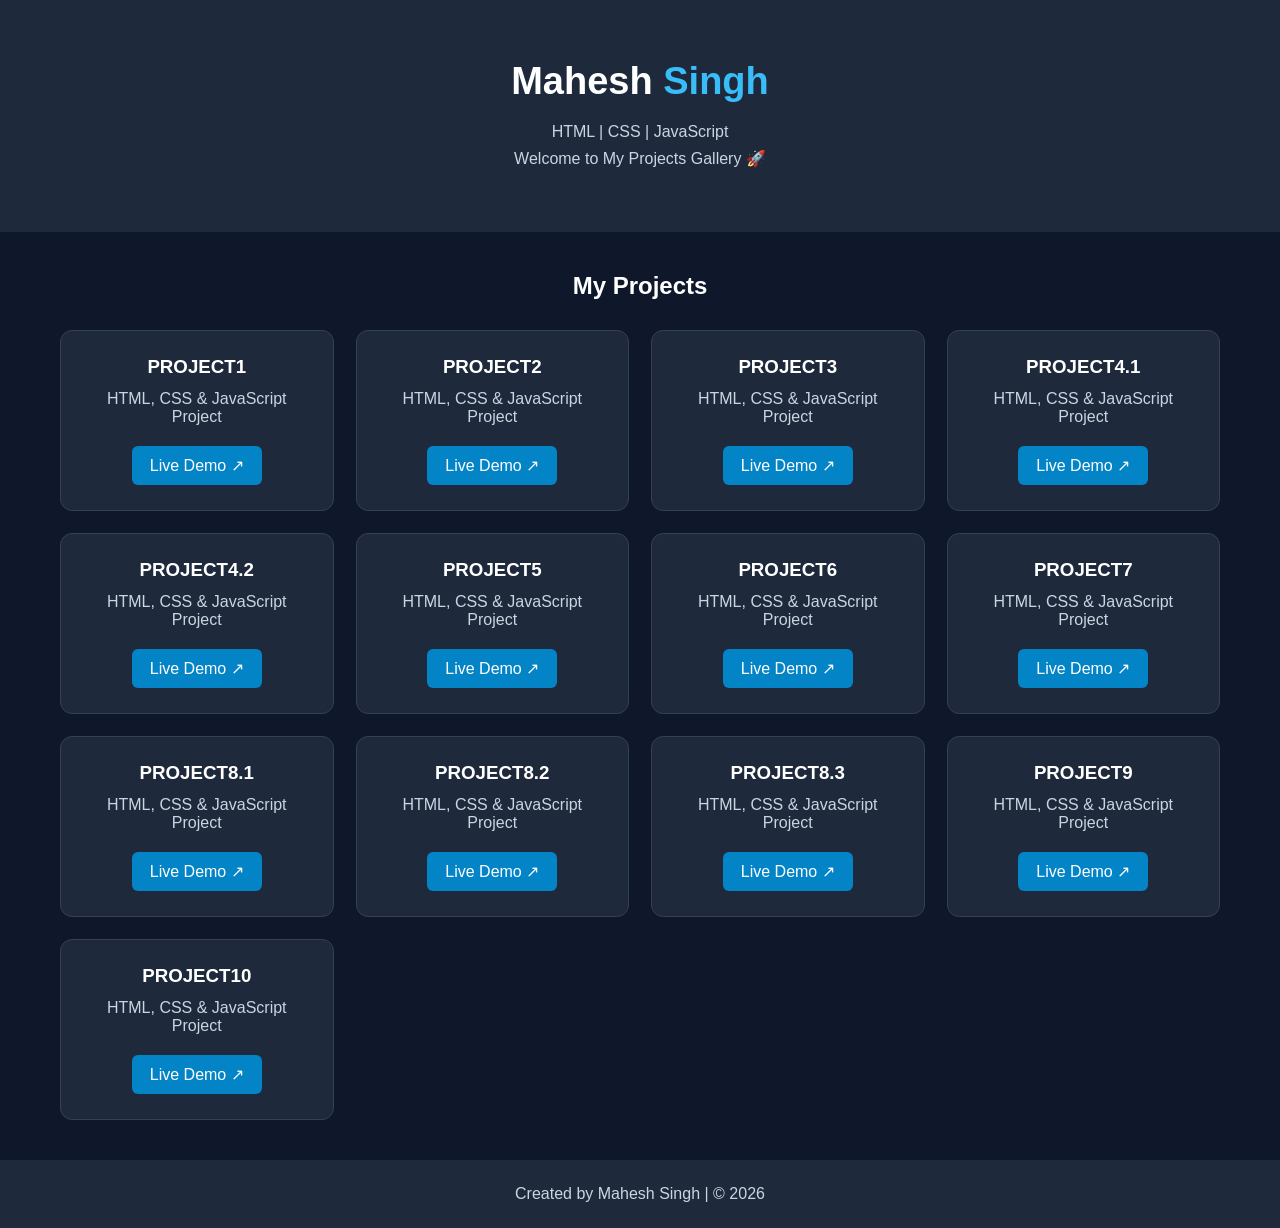
<file: index.html>
<!DOCTYPE html>
<html lang="en">
<head>
    <meta charset="UTF-8">
    <meta name="viewport" content="width=device-width, initial-scale=1.0">

    <title>Mahesh Singh | My Projects</title>

    <style>
        * {
            margin: 0;
            padding: 0;
            box-sizing: border-box;
        }

        body {
            font-family: Arial, sans-serif;
            background: #0f172a;
            color: white;
        }

        header {
            text-align: center;
            padding: 60px 20px;
            background: #1e293b;
        }

        header h1 {
            font-size: 38px;
            margin-bottom: 15px;
        }

        header h1 span {
            color: #38bdf8;
        }

        header p {
            color: #cbd5e1;
            line-height: 1.7;
        }

        .container {
            max-width: 1200px;
            margin: auto;
            padding: 40px 20px;
        }

        .container h2 {
            text-align: center;
            margin-bottom: 30px;
        }

        .projects {
            display: grid;
            grid-template-columns: repeat(
                auto-fit,
                minmax(220px, 1fr)
            );
            gap: 22px;
        }

        .card {
            background: #1e293b;
            padding: 25px;
            border-radius: 12px;
            text-align: center;
            border: 1px solid #334155;
            transition: 0.3s;
        }

        .card:hover {
            transform: translateY(-6px);
            border-color: #38bdf8;
        }

        .card h3 {
            margin-bottom: 12px;
        }

        .card p {
            color: #cbd5e1;
            margin-bottom: 20px;
        }

        .card a {
            display: inline-block;
            background: #0284c7;
            color: white;
            padding: 10px 18px;
            border-radius: 6px;
            text-decoration: none;
        }

        .card a:hover {
            background: #0369a1;
        }

        footer {
            text-align: center;
            padding: 25px;
            color: #cbd5e1;
            background: #1e293b;
        }
    </style>
</head>

<body>

    <header>
        <h1>Mahesh <span>Singh</span></h1>
        <p>HTML | CSS | JavaScript</p>
        <p>Welcome to My Projects Gallery 🚀</p>
    </header>

    <main class="container">
        <h2>My Projects</h2>

        <div class="projects" id="projects"></div>
    </main>

    <footer>
        <p>Created by Mahesh Singh | © 2026</p>
    </footer>

    <script>
        const projectNames = [
            "project1",
            "project2",
            "project3",
            "project4.1",
            "project4.2",
            "project5",
            "project6",
            "project7",
            "project8.1",
            "project8.2",
            "project8.3",
            "project9",
            "project10"
        ];

        const projectContainer =
            document.getElementById("projects");

        projectNames.forEach((name, index) => {
            const card = document.createElement("div");
            card.className = "card";

            card.innerHTML = `
                <h3>${name.toUpperCase()}</h3>
                <p>HTML, CSS & JavaScript Project</p>
                <a href="./${name}/" target="_blank">
                    Live Demo ↗
                </a>
            `;

            projectContainer.appendChild(card);
        });
    </script>

</body>
</html>
</file>
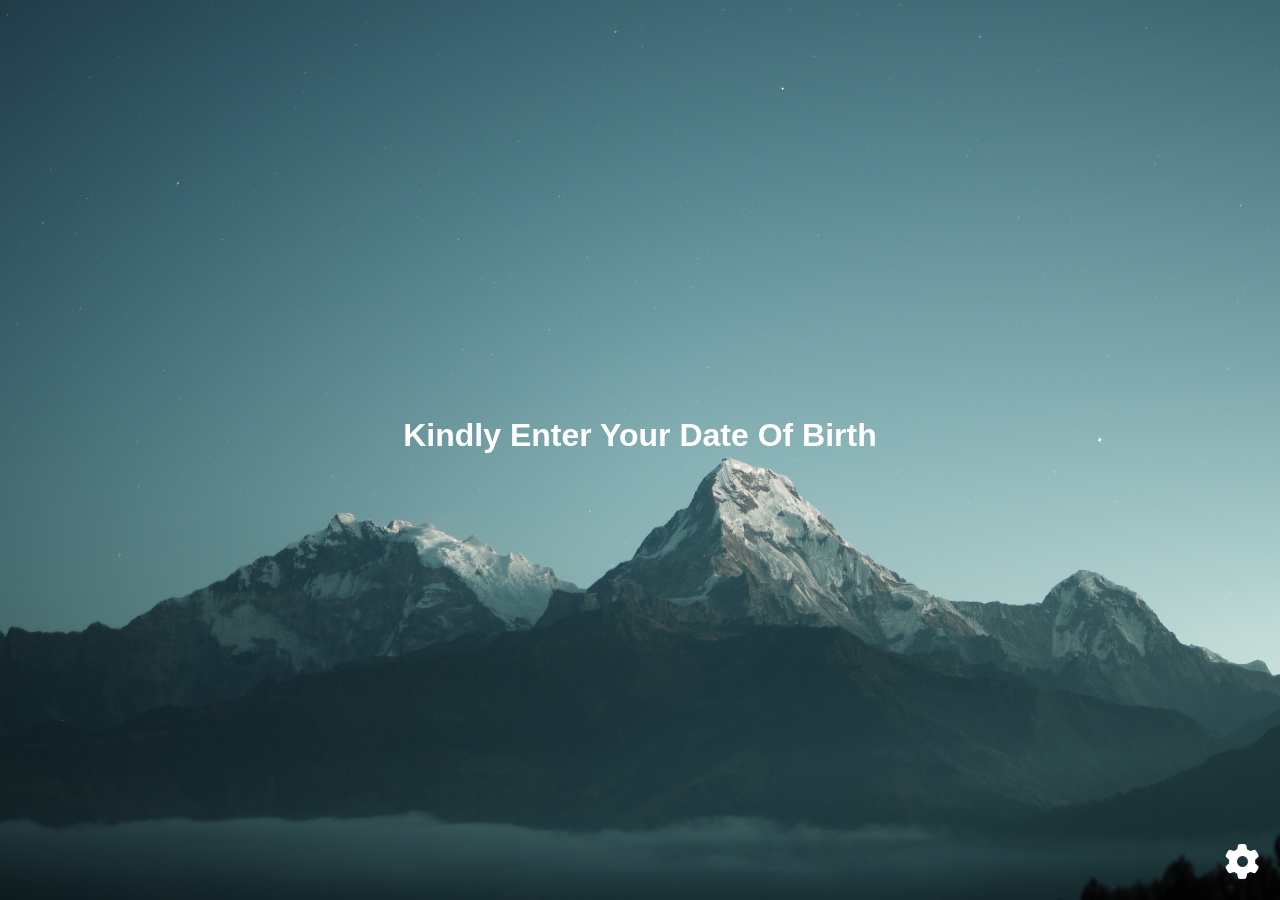
<file: project1/index.html>
<!DOCTYPE html>
<html lang="en">
<head>
    <meta charset="UTF-8">
    <meta name="viewport" content="width=device-width, initial-scale=1.0">
    <title>Life Timer</title>

    <link rel="stylesheet" href="styles.css">
    <link rel="icon" href="image.jpg.jpeg">
    <link rel="stylesheet"
        href="https://cdnjs.cloudflare.com/ajax/libs/font-awesome/6.5.2/css/all.min.css">
</head>
<body>

<div class="background">

    <div id="initialText" class="container">
        <h1>Kindly Enter Your Date Of Birth</h1>
    </div>

    <div id="afterDOBBtnTxt" class="container hide">

        <h1>How Much Life Journey Covered Till Now</h1>

        <div class="time-container">

            <div class="box">
                <span id="year">0</span>
                <p>Years</p>
            </div>

            <div class="box">
                <span id="month">0</span>
                <p>Months</p>
            </div>

            <div class="box">
                <span id="day">0</span>
                <p>Days</p>
            </div>

            <div class="box">
                <span id="hour">0</span>
                <p>Hours</p>
            </div>

            <div class="box">
                <span id="minute">0</span>
                <p>Minutes</p>
            </div>

            <div class="box">
                <span id="second">0</span>
                <p>Seconds</p>
            </div>

        </div>

    </div>

    <div class="settings">

        <i id="settingIcon" class="fa-solid fa-gear"></i>

        <div id="settingContent" class="settings-content hide">

            <input type="date" id="dobInput">

            <button id="dobButton">Add DOB</button>

        </div>

    </div>

</div>

<script src="index.js"></script>

</body>
</html>
</file>
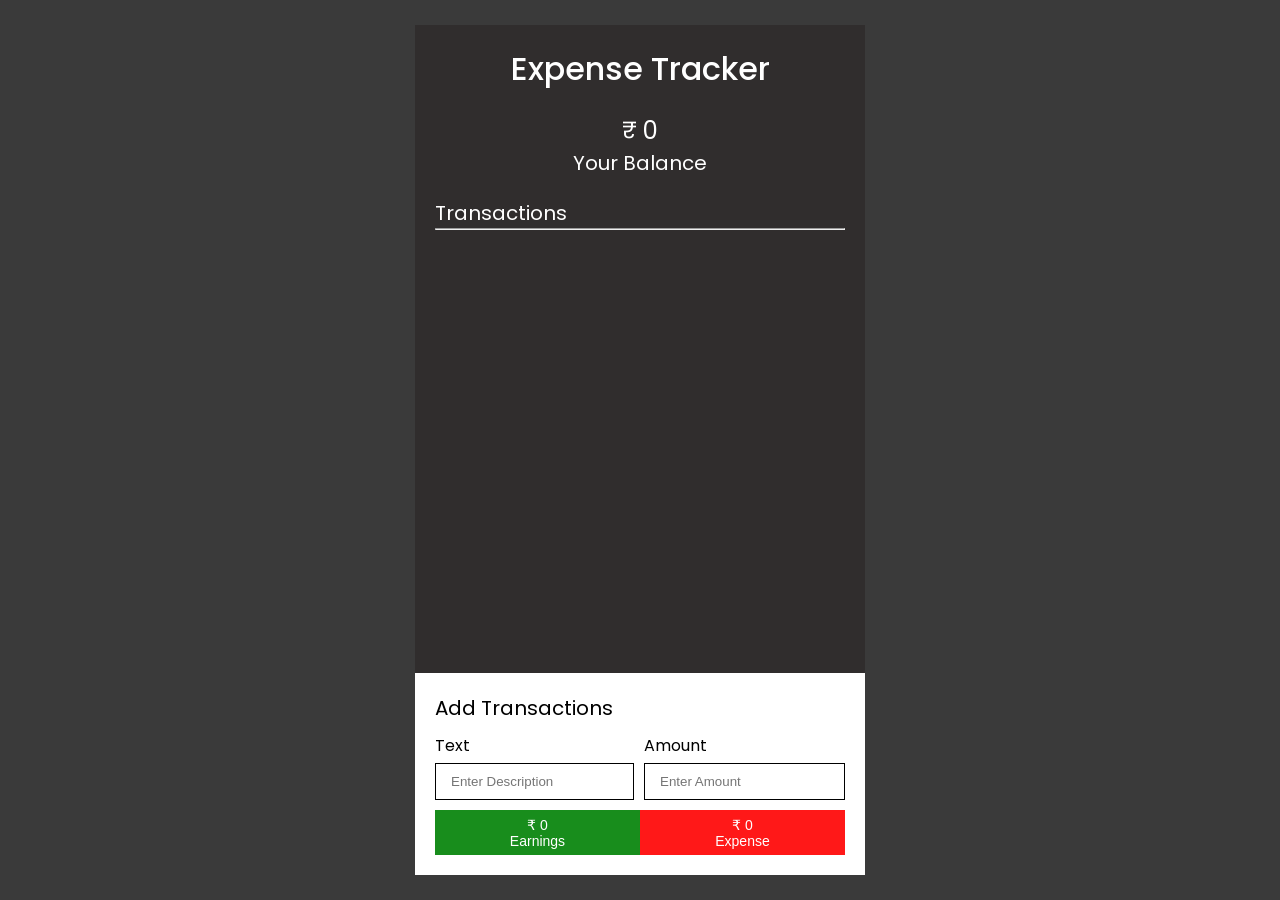
<file: project8.3/index.html>
<!DOCTYPE html>
<html lang="en">
  <head>
    <meta charset="UTF-8" />
    <meta http-equiv="X-UA-Compatible" content="IE=edge" />
    <meta name="viewport" content="width=device-width, initial-scale=1.0" />
    <title>Expense Tracker</title>
    <link rel="stylesheet" href="style.css" />
    <script src="./index.js" defer></script>
  </head>
  <body>
    <div class="container">
      <div class="box">
        <section class="box_upper">
          <h1>Expense Tracker</h1>

          <div class="balance">
            <h2 id="netAmount">₹0</h2>
            <h3>Your Balance</h3>
          </div>
        </section>

        <div class="transaction_container">
          <h3>Transactions</h3>
          <hr />

          <div class="transactions">
        
          </div>
        </div>
        <section class="transaction_form">
          <h3>Add Transactions</h3>
          <form id="transactionForm">
            <div class="inputs">
              <div class="form_control">
                <label for="text">Text</label>
                <input
                  placeholder="Enter Description"
                  type="text"
                  name="text"
                  id="text"
                />
              </div>
              <div class="form_control">
                <label for="amount">Amount</label>
                <input
                  placeholder="Enter Amount"
                  type="number"
                  name="amount"
                  id="amount"
                />
              </div>
            </div>

            <div class="buttons_container">
              <button type="submit" id="earnBtn">
                <p id="earning">₹0</p>
                <p>Earnings</p>
              </button>
              <button type="submit" id="expBtn">
                <p id="expense">₹0</p>
                <p>Expense</p>
              </button>
            </div>
          </form>
        </section>
      </div>
    </div>
  </body>
</html>
</file>
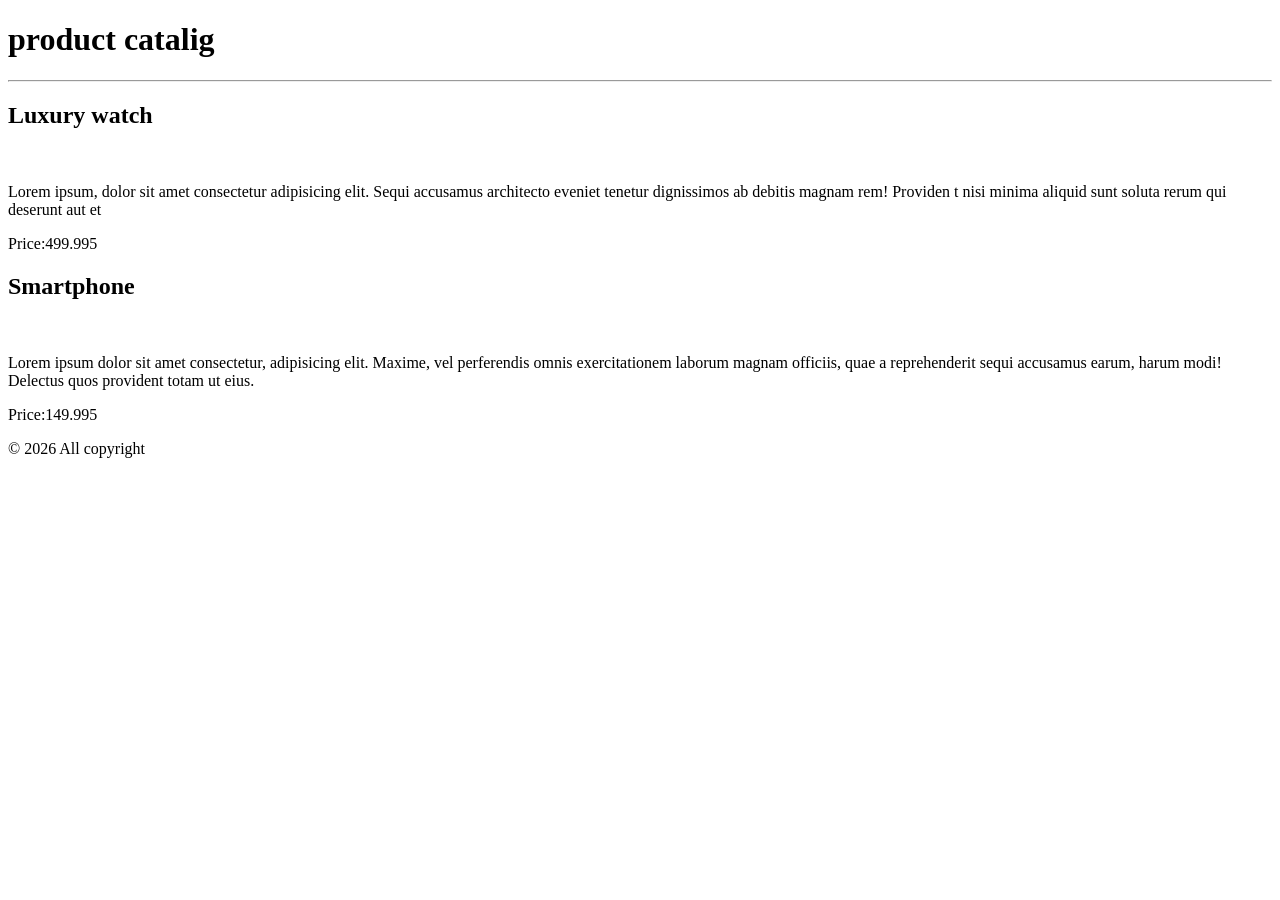
<file: product catalog.html>
<!DOCTYPE html>
<html lang="en">           
<head>
    <meta charset="UTF-8">
    <meta name="viewport" content="width=device-width, initial-scale=1.0">
    <title>Product Catalog Website</title>
</head>
<body>
    <header>
    <h1>product catalig</h1>
    </header>
    <hr> 
    <section>
        <h2>Luxury watch</h2>
        <img srce="https://images.unsplash.com/photo-1524805444758-089113d48a6d?q=80&w=388&auto=format&fit=crop&ixlib=rb-4.1.0&ixid=M3wxMjA3fDB8MHxwaG90by1wYWdlfHx8fGVufDB8fHx8fA%3D%3D="alt="">
        <p>Lorem ipsum, dolor sit amet consectetur adipisicing elit. Sequi accusamus
             architecto eveniet tenetur dignissimos ab debitis magnam rem! Providen
            t nisi minima aliquid sunt soluta rerum qui deserunt aut et </p>
            <p>Price:499.995</p>
    </section>
    
    <section>
        <h2>Smartphone</h2>
<img srce="https://encrypted-tbn0.gstatic.com/images?q=tbn:ANd9GcTuqgEyB5SVff9PyTKjjHRptuX6c744PdiI5PRfAT9tymdZgjJeokG6zGo&s"alt="">
<p>Lorem ipsum dolor sit amet consectetur, adipisicing elit. Maxime, vel perferendis 
    omnis exercitationem laborum magnam officiis, quae a reprehenderit sequi accusamus 
    earum, harum modi! Delectus quos provident totam ut eius.</p>
<p>Price:149.995</p>
</section>
<footer>
    <p>&copy; 2026 All copyright </p>
</footer>
</body>
</html>
</file>
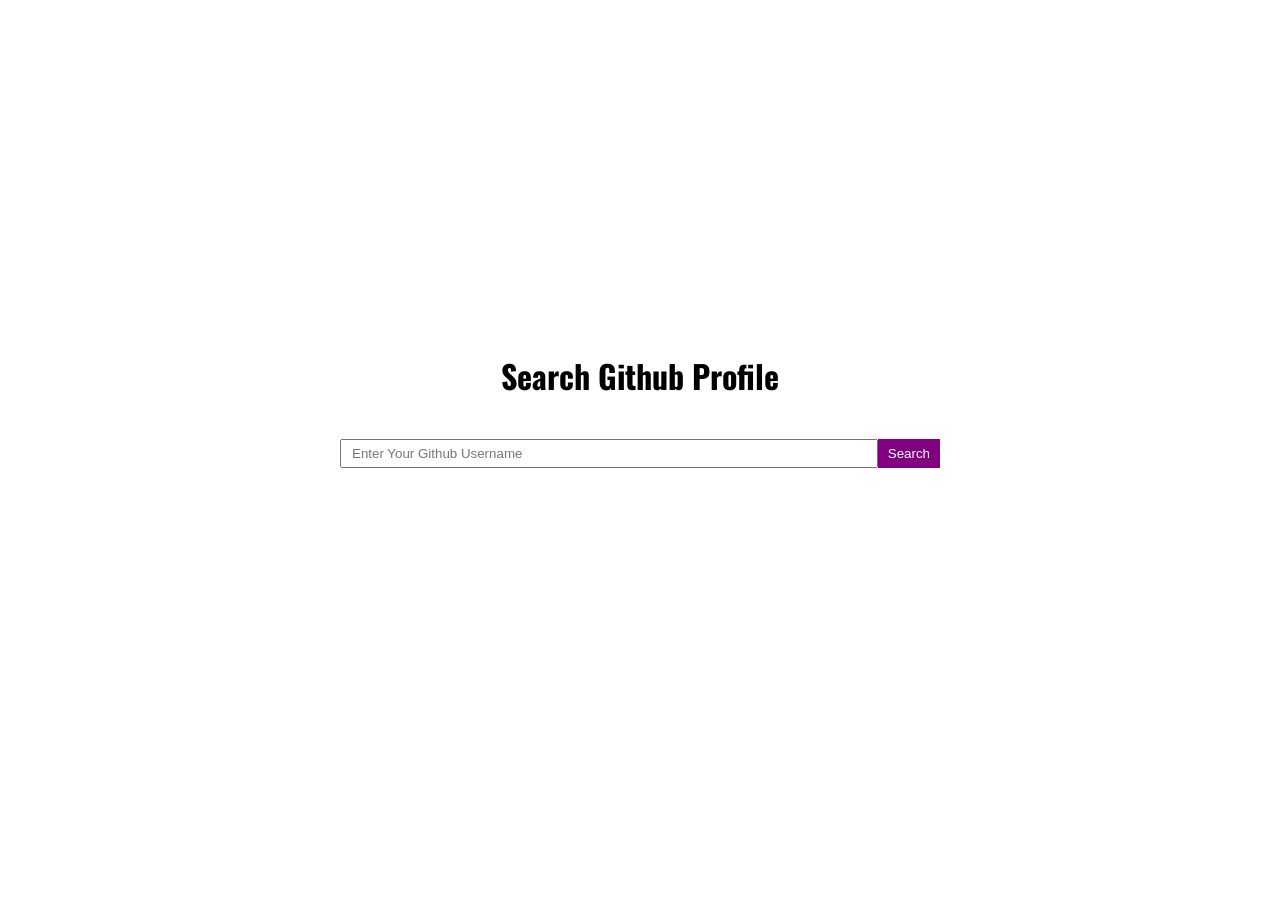
<file: project2/mahesh.html>
<!DOCTYPE html>
<html lang="en">
  <head>
    <meta charset="UTF-8" />
    <meta http-equiv="X-UA-Compatible" content="IE=edge" />
    <meta name="viewport" content="width=device-width, initial-scale=1.0" />
    <title>Search Github Profile</title>
    <link rel="stylesheet" href="style.css" />
  </head>
  <body>
    <div class="container">
      <h1>Search Github Profile</h1>
      <div class="search">
        <input
          type="text"
          id="searchInput"
          name="searchInput"
          placeholder="Enter Your Github Username"
        />
        <button class="primary-btn" id="searchBtn">Search</button>
      </div>
      <div id="profileContainer"></div>
      <div id="loading"></div>
    </div>
    <script src="./index.js"></script>
  </body>
</html>
</file>
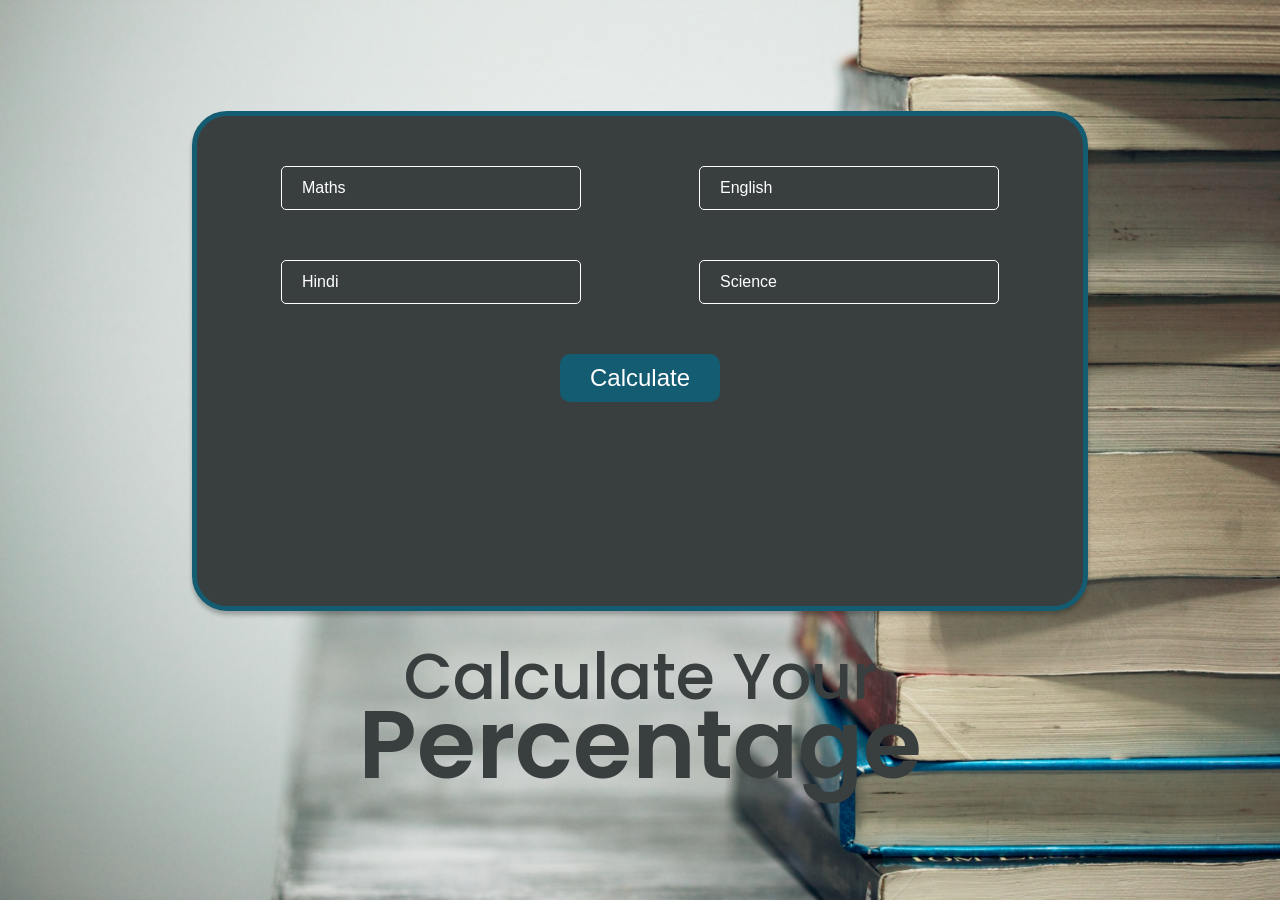
<file: project3/pavan.html>
<!DOCTYPE html>
<html lang="en">
  <head>
    <meta charset="UTF-8" />
    <meta http-equiv="X-UA-Compatible" content="IE=edge" />
    <meta name="viewport" content="width=device-width, initial-scale=1.0" />
    <title>Calculate Your Marks + Percentage</title>
    <link rel="stylesheet" href="seeta.css" />
  </head>
  <body>
    <div class="background">
      <div class="container">
        <div class="box">
          <form
            onsubmit="calculateMarks(event)"
            class="calculate-form"
            id="calculateForm"
          >
            <input
              type="number"
              required
              min="0"
              max="100"
              name="maths"
              placeholder="Maths"
            />
            <input
              type="number"
              required
              min="0"
              max="100"
              name="english"
              placeholder="English"
            />
            <input
              type="number"
              required
              min="0"
              max="100"
              name="hindi"
              placeholder="Hindi"
            />
            <input
              type="number"
              required
              min="0"
              max="100"
              name="science"
              placeholder="Science"
            />
            <button type="submit" class="primary-btn">Calculate</button>
          </form>
          <p id="result" class="result"></p>
        </div>
        <div class="content">
          <h2>Calculate Your</h2>
          <h1>Percentage</h1>
        </div>
      </div>
    </div>

    <script src="./index.js"></script>
  </body>
</html>
</file>
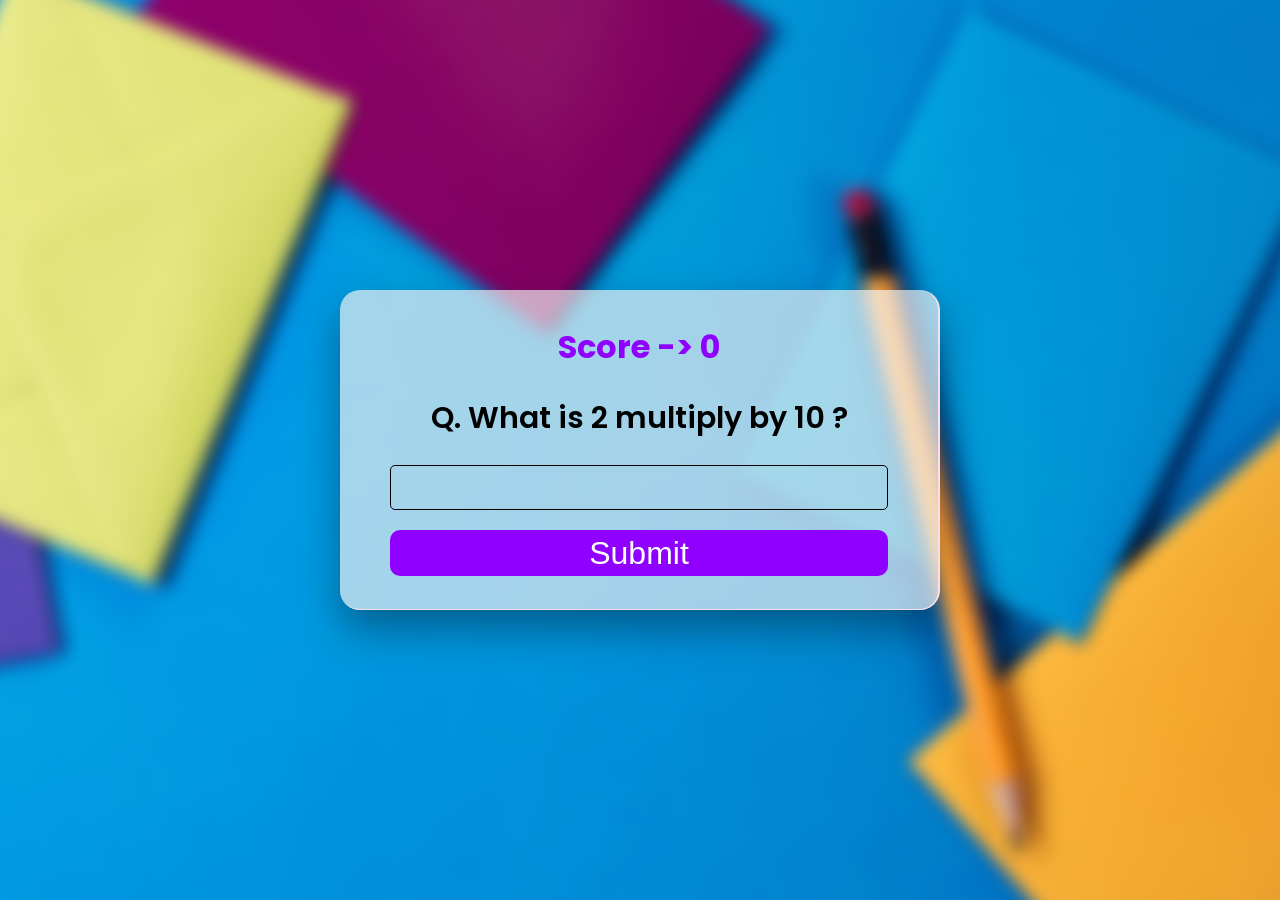
<file: project4.1/sandeep.html>
<!DOCTYPE html>
<html lang="en">
  <head>
    <meta charset="UTF-8" />
    <meta http-equiv="X-UA-Compatible" content="IE=edge" />
    <meta name="viewport" content="width=device-width, initial-scale=1.0" />
    <title>Math Question Game | Do Some Coding</title>
    <link rel="stylesheet" href="style.css" />
    <script src="./index.js" defer></script>
  </head>
  <body>
    <div class="background">
      <div class="box">
        <h2>Score -> <span id="score">0</span></h2>
        <h3 id="question">Q. What is 8 multiply by 4 ?</h3>
        <form id="questionForm" onsubmit="checkAnswer(event)">
          <input required id="answerInput" name="answer" type="number" />
          <button class="primary-btn" type="submit">Submit</button>
        </form>
      </div>
    </div>
  </body>
</html>
</file>
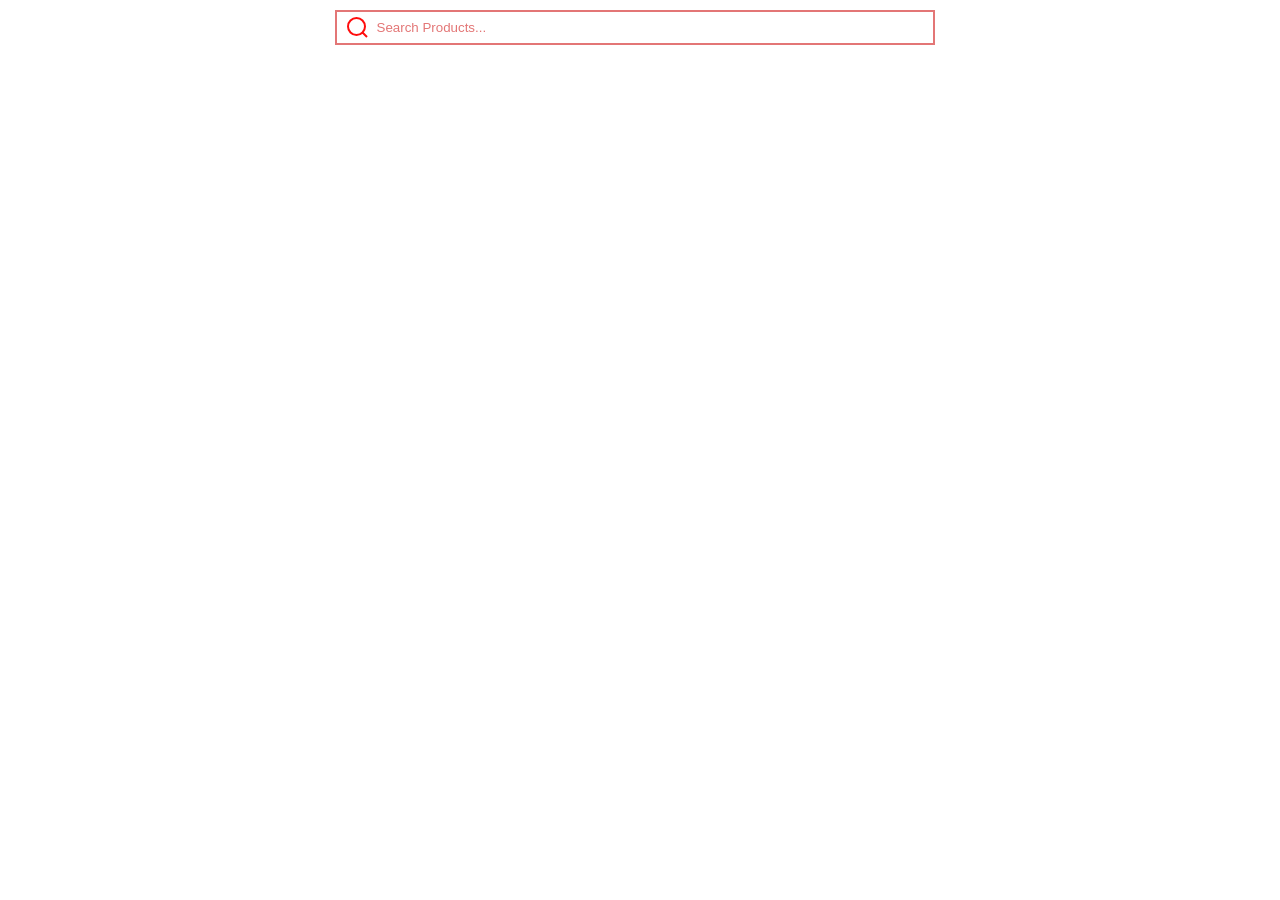
<file: project5/ram.html>
<!DOCTYPE html>
<html lang="en">
  <head>
    <meta charset="UTF-8" />
    <meta http-equiv="X-UA-Compatible" content="IE=edge" />
    <meta name="viewport" content="width=device-width, initial-scale=1.0" />
    <title>Document</title>
    <link rel="stylesheet" href="style.css" />
    <script src="./index.js" defer></script>
  </head>
  <body>
    <div class="input_container">
      <div class="search_icon">
        <img src="search_icon.svg" />
      </div>
      <input id="searchInput" placeholder="Search Products..." type="text" />
    </div>
    <div class="product_container" id="productContainer">
      <div class="product_card">
        <div class="image_container">
          <img
            src="https://fakestoreapi.com/img/71pWzhdJNwL._AC_UL640_QL65_ML3_.jpg"
            alt=""
          />
        </div>
        <div class="product_content">
          <h2>
            John Hardy Women's Legends Naga Gold & Silver Dragon Station Chain
            Bracelet"
          </h2>
          <p>
            rom our Legends Collection, the Naga was inspired by the mythical
            water dragon that protects the ocean's pearl. Wear facing inward
          </p>
          <button>15.99 $</button>
        </div>
      </div>
    </div>
  </body>
</html>
</file>
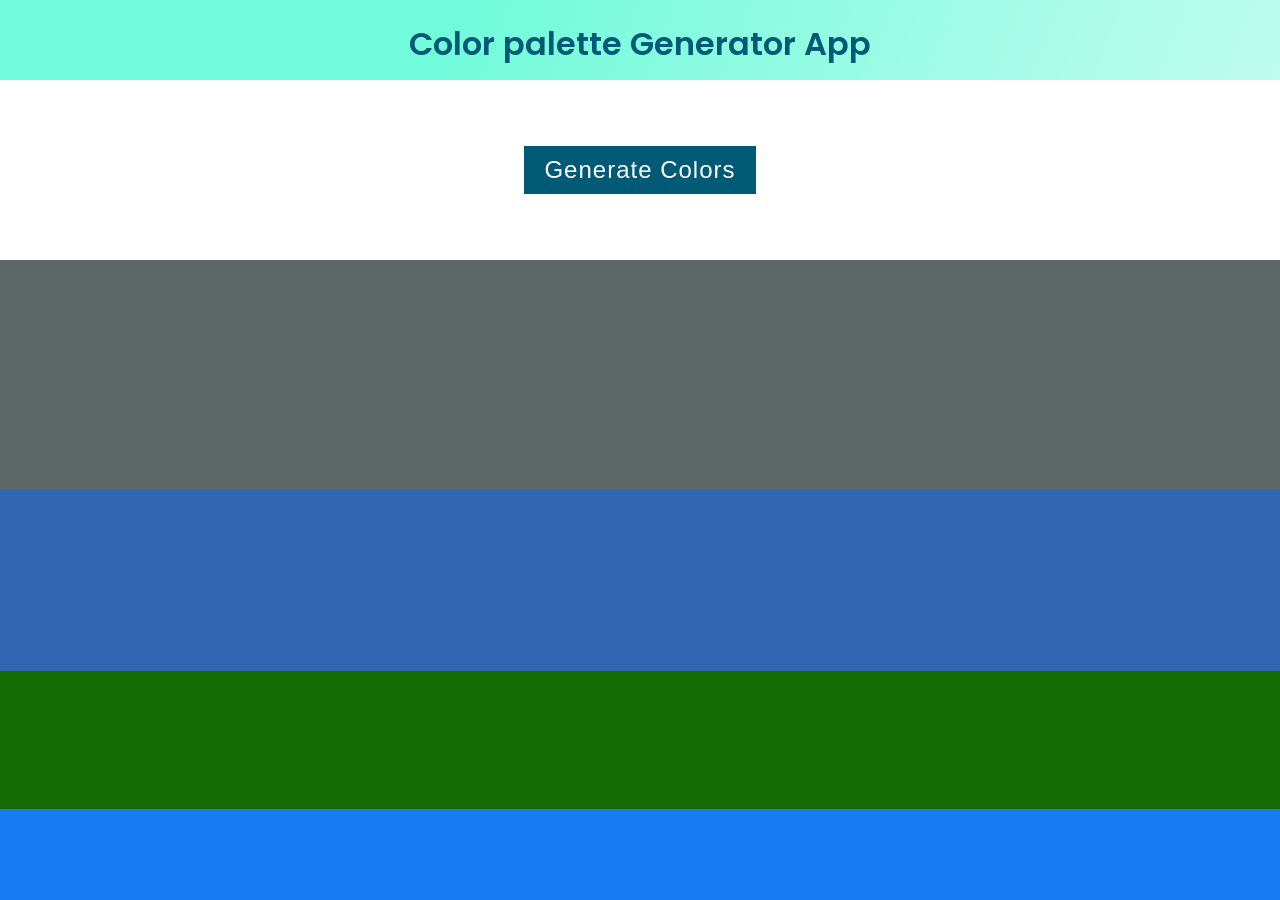
<file: project6/shyam.html>
<!DOCTYPE html>
<html lang="en">
  <head>
    <meta charset="UTF-8" />
    <meta http-equiv="X-UA-Compatible" content="IE=edge" />
    <meta name="viewport" content="width=device-width, initial-scale=1.0" />
    <title>Color Palette Generator</title>
    <link rel="stylesheet" href="style.css" />
    <script src="./index.js" defer></script>
  </head>
  <body>
    <div class="title_container">
      <h1>Color palette Generator App</h1>
    </div>
    <section class="button_container">
      <button id="generateBtn">Generate Colors</button>
    </section>

    <div class="colors_container"></div>
  </body>
</html>
</file>
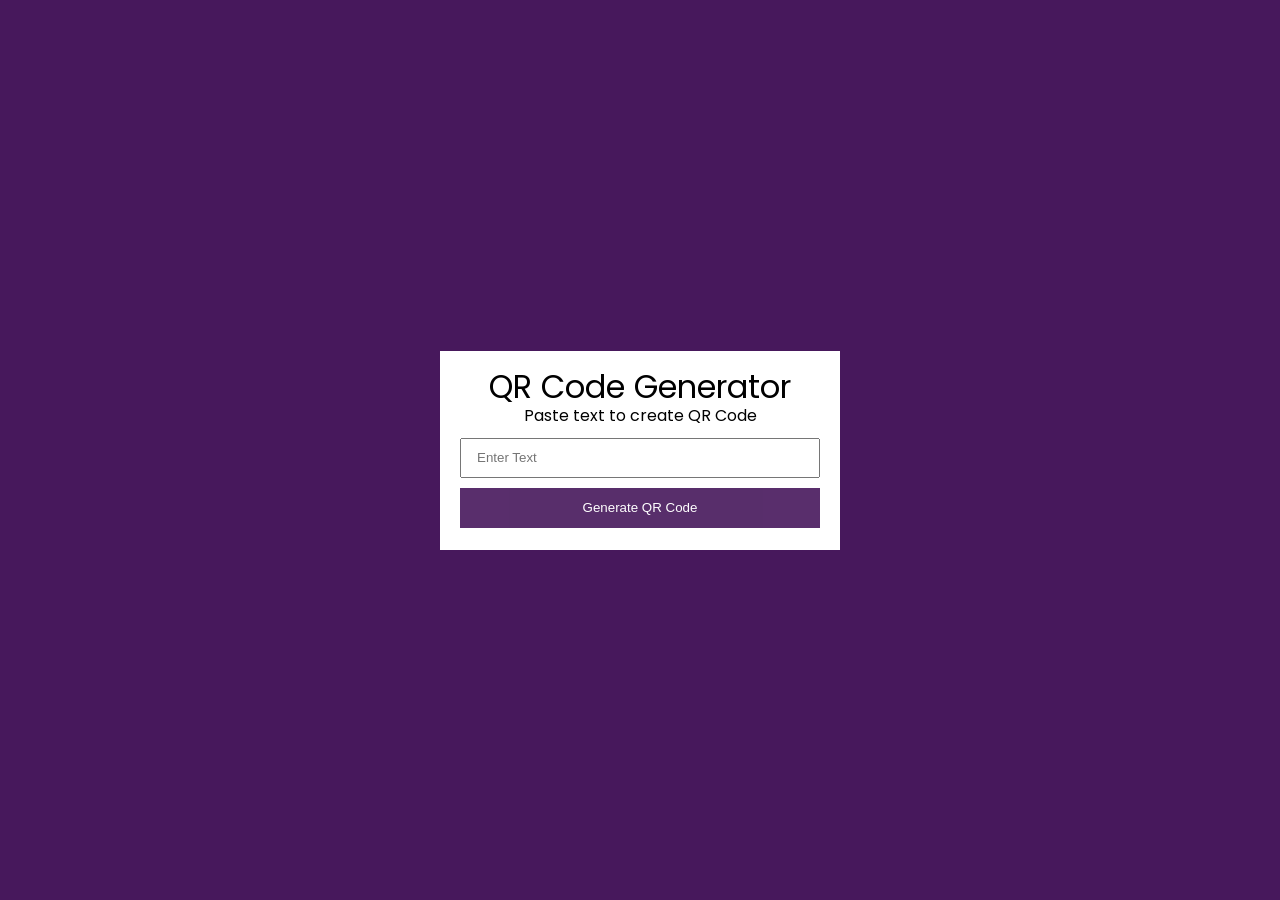
<file: project7/git.html>
<!DOCTYPE html>
<html lang="en">
  <head>
    <meta charset="UTF-8" />
    <meta http-equiv="X-UA-Compatible" content="IE=edge" />
    <meta name="viewport" content="width=device-width, initial-scale=1.0" />
    <title>QR Code Generator</title>
    <link rel="stylesheet" href="style.css" />
    <script src="./index.js" defer></script>
  </head>
  <body>
    <div class="container">
      <div class="box">
        <section class="upper">
          <h1>QR Code Generator</h1>
          <p>Paste text to create QR Code</p>
        </section>

        <form id="qrForm">
          <input
            id="qrInputText"
            type="text"
            name="qrText"
            placeholder="Enter Text"
          />
          <button id="generateBtn" type="submit">Generate QR Code</button>
        </form>
        <section id="qrContainer" class="qr_container">
          <img id="qrImage" src="./qr.webp" alt="QR Code" />
        </section>
      </div>
    </div>
  </body>
</html>
</file>
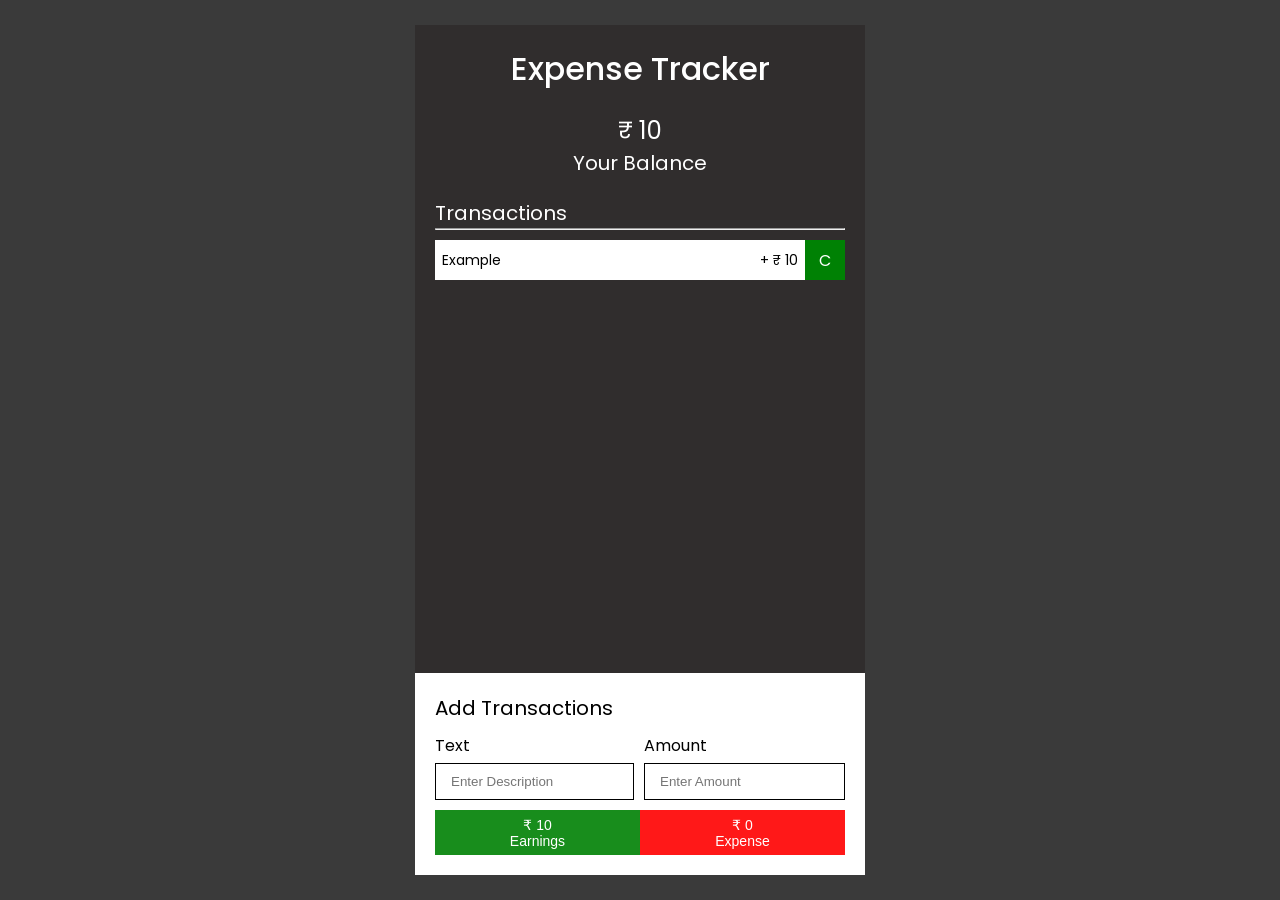
<file: project8.2/keshav.html>
<!DOCTYPE html>
<html lang="en">
  <head>
    <meta charset="UTF-8" />
    <meta http-equiv="X-UA-Compatible" content="IE=edge" />
    <meta name="viewport" content="width=device-width, initial-scale=1.0" />
    <title>Expense Tracker</title>
    <link rel="stylesheet" href="style.css" />
    <script src="./index.js" defer></script>
  </head>
  <body>
    <div class="container">
      <div class="box">
        <section class="box_upper">
          <h1>Expense Tracker</h1>

          <div class="balance">
            <h2 id="netAmount">₹0</h2>
            <h3>Your Balance</h3>
          </div>
        </section>

        <div class="transaction_container">
          <h3>Transactions</h3>
          <hr />

          <div class="transactions">
            <div class="transaction">
              <div class="left">
                <p>Example Text</p>
                <p>+ ₹ 200</p>
              </div>
              <div class="status credit">C</div>
            </div>
            <div class="transaction">
              <div class="left">
                <p>Example Text</p>
                <p>+ ₹ 200</p>
              </div>
              <div class="status debit">D</div>
            </div>
          </div>
        </div>
        <section class="transaction_form">
          <h3>Add Transactions</h3>
          <form id="transactionForm">
            <div class="inputs">
              <div class="form_control">
                <label for="text">Text</label>
                <input
                  placeholder="Enter Description"
                  type="text"
                  name="text"
                  id="text"
                />
              </div>
              <div class="form_control">
                <label for="amount">Amount</label>
                <input
                  placeholder="Enter Amount"
                  type="number"
                  name="amount"
                  id="amount"
                />
              </div>
            </div>

            <div class="buttons_container">
              <button type="submit" id="earnBtn">
                <p id="earning">₹0</p>
                <p>Earnings</p>
              </button>
              <button type="submit" id="expBtn">
                <p id="expense">₹0</p>
                <p>Expense</p>
              </button>
            </div>
          </form>
        </section>
      </div>
    </div>
  </body>
</html>
</file>
<file: project1/styles.css>
@import url("https://fonts.googleapis.com/css2?family=Oswald:wght@200;300;400;500;600;700&display=swap");
*{
margin:0;
padding:0;
box-sizing:border-box;
font-family:Arial,Helvetica,sans-serif;
}
.background {
  background-image: url("./images/mountain.jpg");
  height: 100vh;
  width: 100%;
  background-size: cover;

  background-repeat: no-repeat;
}
.container {
  display: grid;
  place-items: center;
  height: 100vh;
}

body{
background:#111827;
color:white;
}

.background{
height:100vh;
display:flex;
justify-content:center;
align-items:center;
flex-direction:column;
text-align:center;
}

.container{
margin-bottom:30px;
}

.time-container{
display:flex;
gap:20px;
flex-wrap:wrap;
justify-content:center;
margin-top:30px;
}

.box{
background:#1f2937;
padding:20px;
border-radius:10px;
width:110px;
box-shadow:0 0 10px rgba(0,0,0,.3);
}

.box span{
font-size:35px;
font-weight:bold;
display:block;
margin-bottom:10px;
}

.settings{
position:fixed;
bottom:20px;
right:20px;
}

#settingIcon{
font-size:35px;
cursor:pointer;
}

.settings-content{
margin-top:15px;
display:flex;
flex-direction:column;
gap:10px;
background:white;
padding:15px;
border-radius:10px;
}

.settings-content input{
padding:10px;
font-size:16px;
}

.settings-content button{
padding:10px;
border:none;
background:#2563eb;
color:white;
font-size:16px;
cursor:pointer;
border-radius:5px;
}

.hide{
display:none;
}
</file>
<file: project8.3/style.css>
@import url("https://fonts.googleapis.com/css2?family=Poppins:wght@100;200;300;400;500;600;700&display=swap");
:root {
  --primary: #3a3a3a;
  --primary-dark: #302d2d;
  --green: #008104;
  --red: #ff0000;
}

* {
  margin: 0;
  padding: 0;
  box-sizing: border-box;
}

html {
  font-family: "Poppins", sans-serif;
}

body {
  background-color: var(--primary);
}

.container {
  display: grid;
  place-items: center;
  height: 100vh;
}

.box {
  background-color: white;
  width: 450px;
  height: 850px;
  padding: 20px;
  background-color: var(--primary-dark);
  color: white;
  position: absolute;
}
p {
  font-size: 14px;
}
h1 {
  font-weight: 500;
  font-size: 32px;
}
h2 {
  font-weight: 400;
  font-size: 24px;
}
h3 {
  font-weight: 400;
  font-size: 20px;
}

.box_upper,
.balance {
  display: flex;
  flex-direction: column;
  align-items: center;
}

.balance {
  margin-top: 20px;
}

.transaction_container {
  margin-top: 20px;
}

.transactions {
  margin-top: 10px;
  display: flex;
  flex-direction: column;
  gap: 10px;
}
.transaction {
  background-color: white;
  color: black;
  display: flex;
  flex-direction: column;
}
.transaction .left {
  padding: 7px;
  flex-grow: 1;
  display: flex;
  justify-content: space-between;
  align-items: center;
}
.content {
  display: flex;
}
.lower {
  padding: 10px;
  gap: 10px;
  display: none;
}
.lower img {
  height: 20px;
}
.showTransaction {
  display: flex;
}
.status {
  display: grid;
  place-items: center;
  color: white;
  min-height: 40px;
  min-width: 40px;
}
.credit {
  background-color: var(--green);
}
.debit {
  background-color: var(--red);
}

.transaction_form {
  background-color: white;
  position: absolute;
  bottom: 0;
  left: 0;
  width: 100%;
  color: black;
  padding: 20px;
}
.transaction_form h3 {
  margin-bottom: 10px;
}

.form_control {
  display: flex;
  flex-direction: column;
  gap: 5px;
}
.form_control:first-child {
  flex: 2;
}
.inputs {
  display: flex;
  gap: 10px;
}
form input {
  padding: 10px 15px;
  outline: 1px solid transparent;
  border: 1px solid black;
  width: 100%;
}
form input:focus-visible {
  outline: 1px solid var(--primary-dark);
  border: 1px solid var(--primary-dark);
}

.buttons_container {
  display: flex;
  margin-top: 10px;
}
.buttons_container button {
  width: 100%;
  height: 45px;
  color: white;
  border: none;
  opacity: 0.9;
  transition: 0.3s ease-in-out;
  cursor: pointer;
}
.buttons_container button:hover {
  opacity: 1;
  transition: 0.3s ease-in-out;
}

#earnBtn {
  background-color: var(--green);
}
#expBtn {
  background-color: var(--red);
}

@media (max-width: 500px) {
  .box {
    width: 95%;
  }
}
</file>
<file: project2/style.css>
@import url("https://fonts.googleapis.com/css2?family=Oswald:wght@200;300;400;500;600;700&display=swap");

* {
  padding: 0;
  margin: 0;
  box-sizing: border-box;
}

html,
body {
  font-family: "Oswald", sans-serif;
  font-size: 62.5%;
}
body {
  font-size: 1.6rem;
}

.container {
  display: flex;
  flex-direction: column;
  height: 100vh;
  align-items: center;
  justify-content: center;
  gap: 4rem;
}

.search {
  display: flex;
  width: 50%;
  max-width: 60rem;
}
.search input {
  padding: 0.5rem 1rem;
  width: 100%;
}
.search input:focus-visible {
  outline: 1px solid purple;
}

.primary-btn {
  background: purple;
  color: white;
  padding: 0.5rem 1rem;
  border: none;
}
.primary-btn:hover {
  background: rgba(55, 1, 55, 0.788);
}
.primary-btn:active {
  background: rgba(231, 59, 231, 0.788);
}

/* For Card */

#profileContainer {
  width: 100%;
}
.profile-box {
  margin: auto;
  padding: 4rem 2rem;
  width: 90%;
  max-width: 78rem;
  box-shadow: 0 0 1rem rgba(0, 0, 0, 0.1);
  transition: 0.5s ease-in;
}
.profile-box:hover {
  transform: rotate(-2deg) scale(1.01);
  transition: 0.5s ease-in;
}
.top-section {
  display: flex;
  justify-content: space-between;
}
.top-section button {
  align-self: center;
}
.left {
  display: flex;
  align-items: center;
  gap: 1rem;
}
.left h1 {
  font-size: 1.6rem;
}

.avatar {
  height: 10rem;
  width: 10rem;
}
.avatar img {
  height: 100%;
  width: 100%;
  border-radius: 50%;
}

.about {
  margin: 2rem;
}

.status {
  display: grid;
  grid-template-columns: repeat(auto-fit, minmax(10rem, 1fr));
}

.status-item {
  display: flex;
  flex-direction: column;
  align-items: center;
}
</file>
<file: project3/seeta.css>
@import url("https://fonts.googleapis.com/css2?family=Poppins:wght@100;200;300;400;500;600;700&display=swap");
:root {
  --primary: #393e3e;
  --secondary: #145c72;
  --secondary-light: #00a0d1;
}

* {
  margin: 0;
  padding: 0;
  box-sizing: border-box;
}

html {
  font-size: 62.5%;
  font-family: "Poppins", sans-serif;
}
body {
  font-size: 1.6rem;
}

.background {
  background-image: url(background.png);
  height: 100vh;
  background-repeat: no-repeat;
  background-size: cover;
}

.container {
  width: 50%;
  display: flex;
  flex-direction: column;
  justify-content: center;
  align-items: center;
  height: 100vh;
  position: absolute;
  top: 0;
  left: 0;
  gap: 4rem;
}

.box {
  height: 50rem;
  width: 80%;
  background-color: var(--primary);
  border: 0.5rem solid var(--secondary);
  box-shadow: 0px 4px 4px rgba(0, 0, 0, 0.25);
  border-radius: 3.5rem;
}

.content {
  color: var(--primary);
  text-align: center;
}
.content h2 {
  font-size: 6.4rem;
  font-weight: 500;
  line-height: 80%;
}
.content h1 {
  font-size: 9.6rem;
  font-weight: 600;
  line-height: 90%;
}
.calculate-form {
  display: grid;
  grid-template-columns: repeat(2, 1fr);
  gap: 5rem;
  padding: 5rem;
  place-content: center;
  place-items: center;
}

input {
  height: 4.4rem;
  padding: 0 2rem;
  border-radius: 0.5rem;
  background-color: transparent;
  border: white 1px solid;
  color: white;
  font-size: 1.6rem;
  width: 100%;
  max-width: 30rem;
}
input::placeholder {
  color: white;
  font-size: 1.6rem;
}
input:focus-visible {
  outline: 2px solid var(--secondary);
  border: 2px solid var(--secondary);
}
.calculate-form button {
  grid-column: 1/3;
}

.primary-btn {
  font-size: 2.4rem;
  width: 16rem;
  padding: 1rem 2rem;
  border-radius: 1rem;
  background-color: var(--secondary);
  color: white;
  border: none;
}
.primary-btn:hover {
  opacity: 0.9;
}
.primary-btn:active {
  opacity: 1;
  background-color: var(--secondary-light);
}
.result {
  color: white;
  text-align: center;
  font-size: 2rem;
}
@media (max-width: 1400px) {
  .container {
    width: 100%;
  }
  .box {
    width: 70%;
  }
}
@media (max-width: 786px) {
  .container {
    width: 100%;
  }
  .box {
    width: 90%;
    height: 54rem;
  }
  .calculate-form {
    grid-template-columns: 1fr;
    gap: 3rem;
  }
  .calculate-form button {
    grid-column: 1/2;
  }
  .content h1 {
    font-size: 5rem;
  }
  .content h2 {
    font-size: 3.5rem;
  }
  input {
    max-width: 100%;
  }
  .result {
    font-size: 1.6rem;
    padding: 2rem;
  }
}
</file>
<file: project4.1/style.css>
@import url("https://fonts.googleapis.com/css2?family=Poppins:wght@100;200;300;400;500;600;700&display=swap");
:root {
  --primary: #8f00ff;
}

* {
  margin: 0;
  padding: 0;
  box-sizing: border-box;
}

html {
  font-family: "Poppins", sans-serif;
}

.background {
  background-image: url(background.png);
  height: 100vh;
  width: 100%;
  background-repeat: no-repeat;
  background-size: cover;
  display: grid;
  place-items: center;
}

.box {
  background: rgba(240, 240, 240, 0.68);
  border-width: 0px 2px 1px 0px;
  border-style: solid;
  border-color: #fcddec;
  box-shadow: 0px 19px 41px rgba(0, 0, 0, 0.36);
  border-radius: 20px;
  height: 320px;
  width: 600px;
  display: flex;
  justify-content: center;
  align-items: center;
  flex-direction: column;
  gap: 20px;
  padding: 50px;
}

.box h2 {
  font-weight: 700;
  font-size: 32px;
  line-height: 48px;
  color: var(--primary);
}
.box h3 {
  font-weight: 600;
  font-size: 30px;
  line-height: 54px;
}

#questionForm {
  display: flex;
  flex-direction: column;
  gap: 20px;
  width: 100%;
}

#answerInput {
  background: transparent;
  border: 1px solid #000000;
  border-radius: 5px;
  padding: 10px 20px;
  font-size: 20px;
}
#answerInput:focus-visible {
  outline: 1px solid var(--primary);
  border: 1px solid var(--primary);
}

.primary-btn {
  height: 46px;
  background-color: var(--primary);
  border-radius: 10px;
  border: none;
  color: white;
  font-size: 32px;
}

@media (max-width: 786px) {
  .box {
    width: 80%;
    height: 360px;
    padding: 20px;
  }
  .box h2 {
    font-size: 28px;
    line-height: 40px;
    color: var(--primary);
  }
  .box h3 {
    font-size: 24px;
    line-height: 32px;
  }
  #answerInput {
    padding: 5px 20px;
  }
  .primary-btn {
    font-size: 24px;
    height: 36px;
  }
}
</file>
<file: project5/style.css>
@import url("https://fonts.googleapis.com/css2?family=Poppins:wght@100;200;300;400;500;600;700&display=swap");
:root {
  --primary: #e37676;
}

* {
  margin: 0;
  padding: 0;
  box-sizing: border-box;
}

html {
  font-family: "Poppins", sans-serif;
}

.product_container {
  display: flex;
  flex-direction: column;
  gap: 30px;
  align-items: center;
}

.product_card {
  box-shadow: 0px 7px 32px rgba(0, 0, 0, 0.25);
  width: 600px;
  min-height: 150px;
  border-radius: 5px;
  display: flex;
}

.image_container {
  flex: 1;
  border-right: 1px solid black;
  padding: 10px 30px;
}
.image_container img {
  width: 100%;
  height: 100%;
  object-fit: contain;
}
.product_content {
  flex: 5;
  padding: 10px 20px;
  display: flex;
  flex-direction: column;
}

/* Product Content Style */

.product_content h2 {
  font-size: 16px;
  font-weight: 500;
}
.product_content p {
  font-size: 12px;
  font-weight: 400;
  opacity: 0.8;
}
.product_content button {
  font-size: 20px;
  background-color: var(--primary);
  border: none;
  color: white;
  padding: 5px 20px;
  margin-top: 10px;
  align-self: end;
}
/* Input Styling */
.input_container {
  display: flex;
  justify-content: center;
  width: 600px;
  margin: 10px auto;
}
.input_container input {
  width: 100%;
  padding-left: 40px;
  height: 35px;
  border: 2px solid var(--primary);
  color: var(--primary);
}
.input_container input::placeholder {
  color: var(--primary);
}
.search_icon {
  position: relative;
  left: 35px;
  margin-left: -35px;
  display: grid;
  place-items: center;
}

@media (max-width: 630px) {
  .product_card {
    width: 90%;
  }
  .input_container {
    width: 90%;
  }
}
@media (max-width: 425px) {
  .product_card {
    flex-direction: column;
  }
  .product_content button {
    align-self: stretch;
  }
}
</file>
<file: project6/style.css>
@import url("https://fonts.googleapis.com/css2?family=Poppins:wght@100;200;300;400;500;600;700&display=swap");
:root {
  --primary: #005a76;
}

* {
  margin: 0;
  padding: 0;
  box-sizing: border-box;
}

html {
  font-family: "Poppins", sans-serif;
}

.title_container {
  background: linear-gradient(
    111.38deg,
    #72fbda 35.93%,
    rgba(251, 251, 251, 0.416667) 152.79%,
    rgba(237, 237, 237, 0) 236.26%
  );
  padding: 20px 0;
  height: 80px;
}
.title_container h1 {
  font-weight: 600;
  font-size: 32px;
  color: var(--primary);
  text-align: center;
}

.button_container {
  height: 20vh;
  display: grid;
  place-items: center;
}
.button_container button {
  background-color: var(--primary);
  border: none;
  font-size: 24px;
  padding: 10px 20px;
  color: white;
  letter-spacing: 1px;
  cursor: pointer;
}

.colors_container {
  height: calc(80vh - 80px);
  display: grid;
  grid-template-rows: 5fr 4fr 3fr 2fr;
}

#color1 {
  background-color: red;
}
#color2 {
  background-color: green;
}
#color3 {
  background-color: yellow;
}
#color4 {
  background-color: blue;
}
.colorBox:hover p {
  display: inline-block;
}
.colorBox p {
  background-color: rgb(223, 223, 223);
  width: 150px;
  padding: 10px;
  text-align: end;
  margin-top: 10px;
  font-size: 24px;
  display: none;
}

/* Responsive */

@media (max-width: 768px) {
  .title_container h1 {
    font-size: 24px;
  }
}
@media (max-width: 350px) {
  .title_container h1 {
    font-size: 16px;
  }
}
</file>
<file: project7/style.css>
@import url("https://fonts.googleapis.com/css2?family=Poppins:wght@100;200;300;400;500;600;700&display=swap");
:root {
  --primary: #47185c;
  --primary-dark: #14001d;
}

* {
  margin: 0;
  padding: 0;
  box-sizing: border-box;
}

html {
  font-family: "Poppins", sans-serif;
}

body {
  background-color: var(--primary);
}

.container {
  display: grid;
  place-items: center;
  height: 100vh;
}

.box {
  padding: 20px;
  width: 400px;
  background-color: white;
}
.upper h1 {
  font-size: 32px;
  font-weight: 400;
  line-height: 32px;
}

.upper,
form {
  display: flex;
  flex-direction: column;
  align-items: center;
}
form {
  margin-top: 10px;
  gap: 10px;
}

form input {
  width: 100%;
  height: 40px;
  padding: 10px 15px;
}
form input:focus-visible {
  border: 1px solid var(--primary);
  outline: 1px solid var(--primary);
}
form button {
  width: 100%;
  height: 40px;
  padding: 10px 15px;
  background-color: var(--primary);
  border: none;
  color: white;
  opacity: 0.9;
  transition: 0.3s ease-in;
}
form button:hover {
  opacity: 1;
  transition: 0.3s ease-in;
}
form button:active {
  background-color: var(--primary-dark);
}

.qr_container {
  border: 1px solid var(--primary);
  display: flex;
  justify-content: center;

  height: 0;
  opacity: 0;

  transition: opacity 0.3s ease-in, height 0.1s ease;
}
.qr_container.show {
  padding: 10px;
  height: 150px;
  opacity: 1;

  transition: opacity 0.3s ease-in, height 0.1s ease;
}
.qr_container img {
  height: 100%;
}

@media (max-width: 500px) {
  .box {
    width: 95%;
  }
  .box h1 {
    font-size: 24px;
  }
  .upper p {
    font-size: 14px;
  }
}
</file>
<file: project8.2/style.css>
@import url("https://fonts.googleapis.com/css2?family=Poppins:wght@100;200;300;400;500;600;700&display=swap");
:root {
  --primary: #3a3a3a;
  --primary-dark: #302d2d;
  --green: #008104;
  --red: #ff0000;
}

* {
  margin: 0;
  padding: 0;
  box-sizing: border-box;
}

html {
  font-family: "Poppins", sans-serif;
}

body {
  background-color: var(--primary);
}

.container {
  display: grid;
  place-items: center;
  height: 100vh;
}

.box {
  background-color: white;
  width: 450px;
  height: 850px;
  padding: 20px;
  background-color: var(--primary-dark);
  color: white;
  position: absolute;
}
p {
  font-size: 14px;
}
h1 {
  font-weight: 500;
  font-size: 32px;
}
h2 {
  font-weight: 400;
  font-size: 24px;
}
h3 {
  font-weight: 400;
  font-size: 20px;
}

.box_upper,
.balance {
  display: flex;
  flex-direction: column;
  align-items: center;
}

.balance {
  margin-top: 20px;
}

.transaction_container {
  margin-top: 20px;
}

.transactions {
  margin-top: 10px;
  display: flex;
  flex-direction: column;
  gap: 10px;
}
.transaction {
  background-color: white;
  color: black;
  display: flex;
}
.transaction .left {
  padding: 7px;
  flex-grow: 1;
  display: flex;
  justify-content: space-between;
  align-items: center;
}

.status {
  display: grid;
  place-items: center;
  color: white;
  min-height: 40px;
  min-width: 40px;
}
.credit {
  background-color: var(--green);
}
.debit {
  background-color: var(--red);
}

.transaction_form {
  background-color: white;
  position: absolute;
  bottom: 0;
  left: 0;
  width: 100%;
  color: black;
  padding: 20px;
}
.transaction_form h3 {
  margin-bottom: 10px;
}

.form_control {
  display: flex;
  flex-direction: column;
  gap: 5px;
}
.form_control:first-child {
  flex: 2;
}
.inputs {
  display: flex;
  gap: 10px;
}
form input {
  padding: 10px 15px;
  outline: 1px solid transparent;
  border: 1px solid black;
width: 100%;
}
form input:focus-visible {
  outline: 1px solid var(--primary-dark);
  border: 1px solid var(--primary-dark);
}

.buttons_container {
  display: flex;
  margin-top: 10px;
}
.buttons_container button {
  width: 100%;
  height: 45px;
  color: white;
  border: none;
  opacity: 0.9;
  transition: 0.3s ease-in-out;
  cursor: pointer;
}
.buttons_container button:hover {
  opacity: 1;
  transition: 0.3s ease-in-out;
}

#earnBtn {
  background-color: var(--green);
}
#expBtn {
  background-color: var(--red);
}

@media (max-width: 500px) {
  .box {
    width: 95%;
  }
}
</file>
